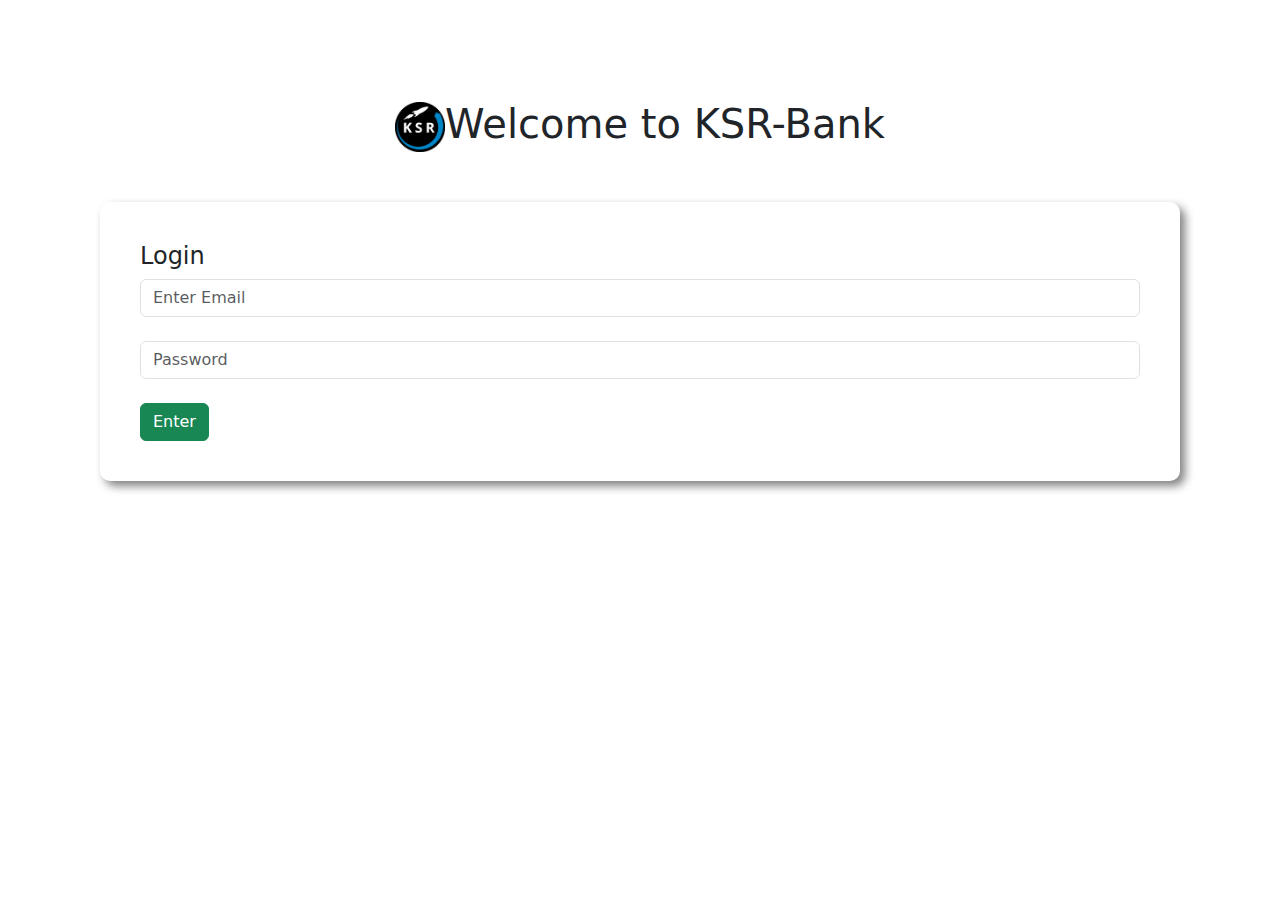
<file: KSR-Bank/index.html>
<!DOCTYPE html>
<html lang="en">
<head>
    <meta charset="UTF-8">
    <meta http-equiv="X-UA-Compatible" content="IE=edge">
    <meta name="viewport" content="width=device-width, initial-scale=1.0">
    <title>KSR-Bank</title>
    <link href="https://cdn.jsdelivr.net/npm/bootstrap@5.3.3/dist/css/bootstrap.min.css" rel="stylesheet" integrity="sha384-QWTKZyjpPEjISv5WaRU9OFeRpok6YctnYmDr5pNlyT2bRjXh0JMhjY6hW+ALEwIH" crossorigin="anonymous">
  <link rel="stylesheet" href="style.css">
  
</head>
<body>
    
    <div id="login-area">
        
        <h1 class="text-center"> <img class="logo" src="images/ksrlogo.png" alt="">Welcome to KSR-Bank</h1>
        <div class="submit-area">
           <h4>Login</h4> 
         <input type="text" class="form-control" placeholder="Enter Email"> <br>
         <input type="password" name="" id="" class="form-control" placeholder="Password"> <br>
         <button id="login-btton" class="btn btn-success">Enter</button>
            
        </div>

    </div>

<div id="transaction-area">
   <div class="row">
    <div class="col-md-4 ">
       <div class="deposit design">
        <h5>Deposit</h5>
        <h2 >$ <span id="current-deposit">00</span> </h2>
       </div> 
    </div>
    <div class="col-md-4 ">
        <div class="withdraw design">
            <h5>Withdraw</h5>
            <h2>$ <span id="withdraw-balance">00</span> </h2>
        </div>
        </div>
        
    <div class="col-md-4 ">
        <div class="balance design">
            <h5>Balance</h5>
            <h2>$ <span id="current-balance">1000</span> </h2>
        </div>
        
    </div>
   </div>
<div class="row">
    <div class="col-md-6">
       <div class="submit-area">
        <h4>Deposit</h4>
        <input id="deposit-amount" type="text" class="form-control" placeholder="$ amout you want to deposit"> <br>
        <button id="deposit-btn" class="btn btn-success">Deposit</button></div>
       </div>
    <div class="col-md-6">
       <div class="submit-area">
        <h4>Withdraw</h4>
        <input id="withdraw-amount" type="text" class="form-control" placeholder="$ amout you want to withdraw"> <br>
        <button id="withdraw-btn" class="btn btn-success">Withdraw</button></div>
       </div>
</div>

</div>
 
<script src="javascript.js"></script>
<script src="https://cdn.jsdelivr.net/npm/bootstrap@5.3.3/dist/js/bootstrap.bundle.min.js" integrity="sha384-YvpcrYf0tY3lHB60NNkmXc5s9fDVZLESaAA55NDzOxhy9GkcIdslK1eN7N6jIeHz" crossorigin="anonymous"></script>  
</body>
</html>
</file>
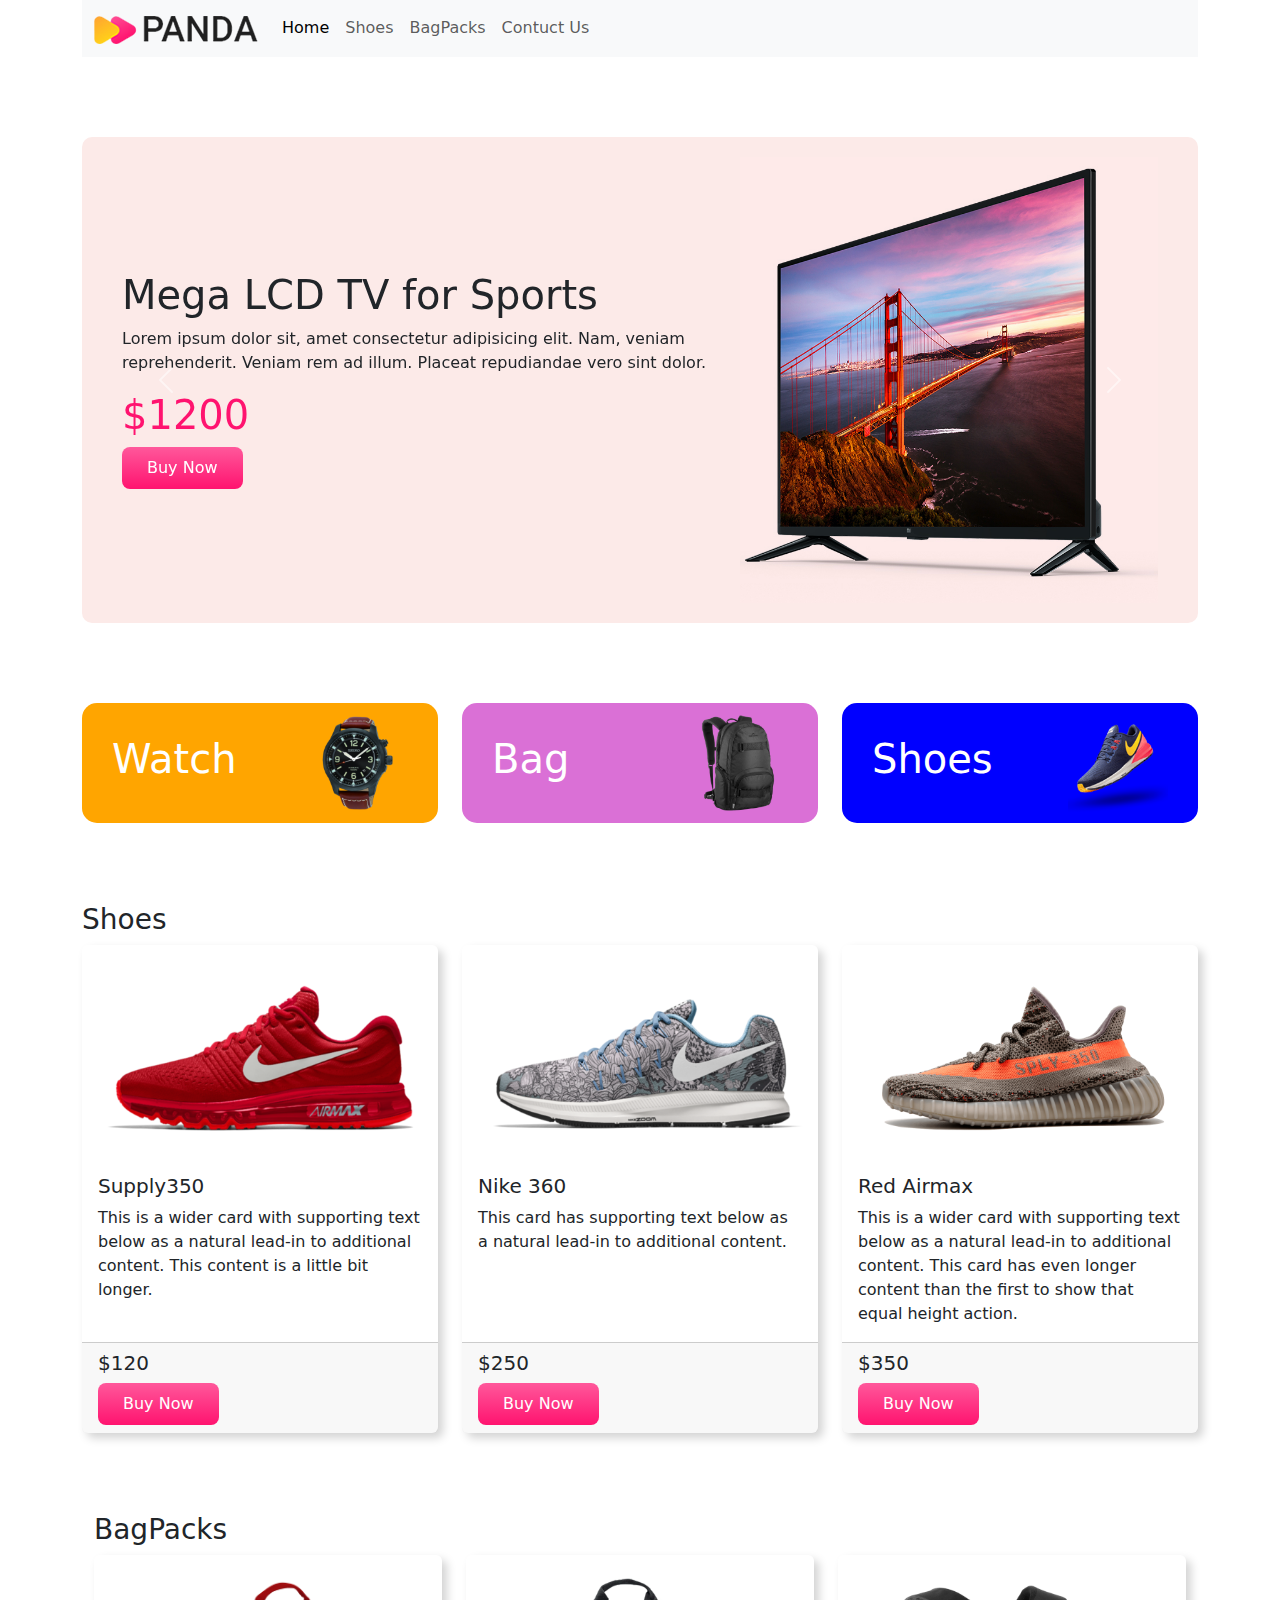
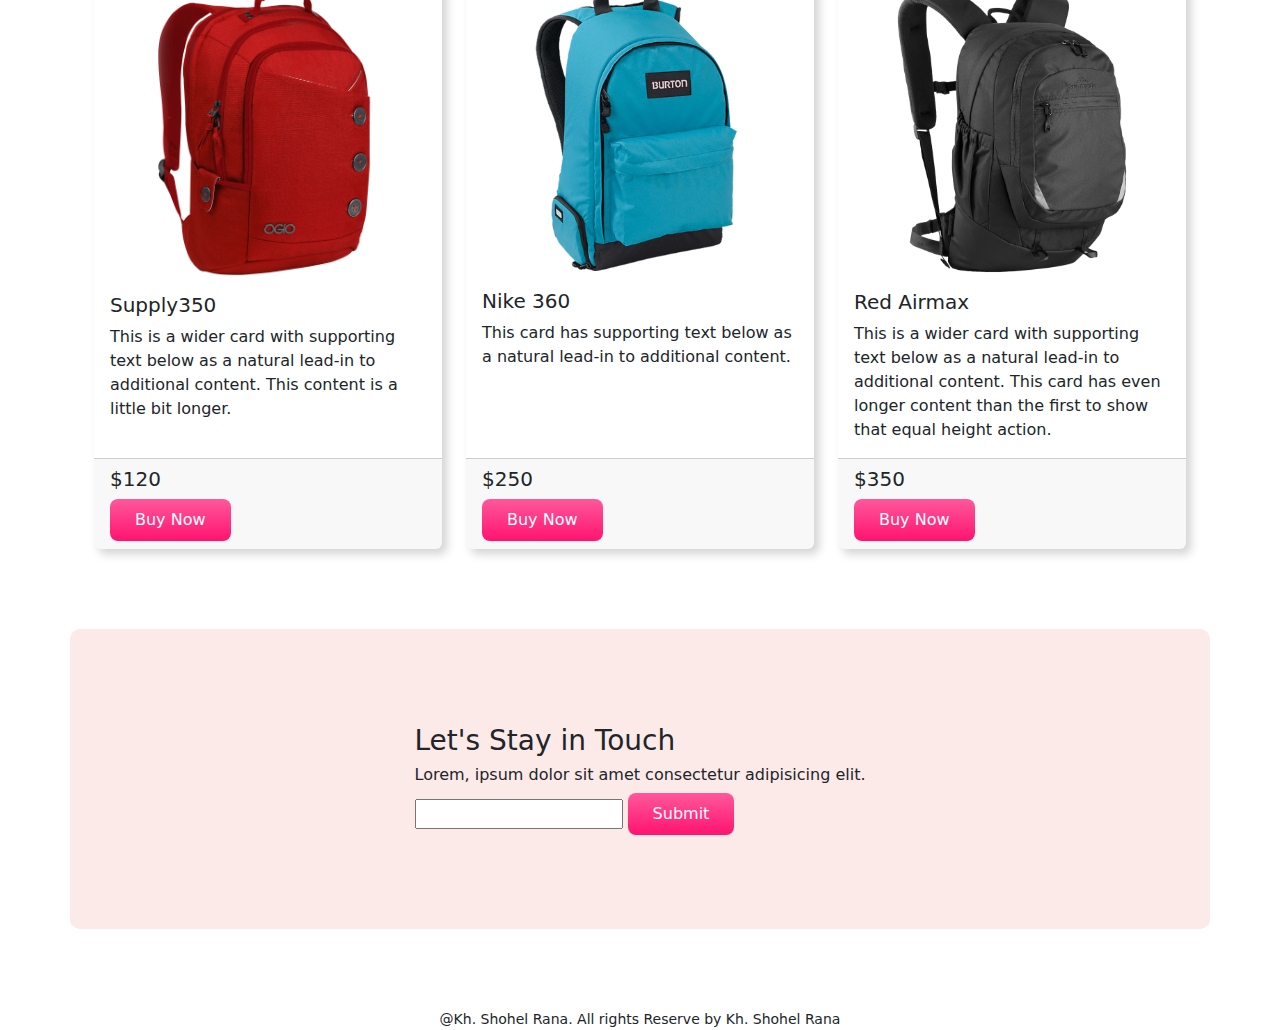
<file: panda-commerce/index.html>
<!DOCTYPE html>
<html lang="en">
<head>
    <meta charset="UTF-8">
    <meta http-equiv="X-UA-Compatible" content="IE=edge">
    <meta name="viewport" content="width=device-width, initial-scale=1.0">
    <title>Panda Commerce</title>
    <link href="https://cdn.jsdelivr.net/npm/bootstrap@5.3.3/dist/css/bootstrap.min.css" rel="stylesheet" integrity="sha384-QWTKZyjpPEjISv5WaRU9OFeRpok6YctnYmDr5pNlyT2bRjXh0JMhjY6hW+ALEwIH" crossorigin="anonymous">
    <link rel="stylesheet" href="style.css">
</head>

<body>
 <div class="container">
    <nav class="navbar navbar-expand-lg bg-body-tertiary">
        <div class="container-fluid">
          <a class="navbar-brand" href="#">
            <img src="logo.png" alt="">
          </a>
          <button class="navbar-toggler" type="button" data-bs-toggle="collapse" data-bs-target="#navbarNav" aria-controls="navbarNav" aria-expanded="false" aria-label="Toggle navigation">
            <span class="navbar-toggler-icon"></span>
          </button>
          <div class="collapse navbar-collapse" id="navbarNav">
            <ul class="navbar-nav">
              <li class="nav-item">
                <a class="nav-link active" aria-current="page" href="#">Home</a>
              </li>
              <li class="nav-item">
                <a class="nav-link" href="#shoes">Shoes</a>
              </li>
              <li class="nav-item">
                <a class="nav-link" href="#Backpack">BagPacks </a>
              </li>
              <li class="nav-item">
                <a class="nav-link " href="#subscribe">Contuct Us</a>
              </li>
            </ul>
          </div>
        </div>
      </nav>
 </div>  
    
 <div class="container">
    <div id="carouselExample" class="carousel slide orange-bg ">
        <div class="carousel-inner">
          <div class="carousel-item active">
            <div class="row align-items-center">
                <div class="col-md-7">
                 <h1>Mega LCD TV for Sports</h1>
                 <p>Lorem ipsum dolor sit, amet consectetur adipisicing elit. Nam, veniam reprehenderit. Veniam rem ad illum. Placeat repudiandae vero sint dolor.</p>
               <h1 class="price">$1200</h1>
               <button class="buy-now-button">Buy Now</button>
                </div>
                <div class="col-md-5">  <img src="banner-images/tv.png" class="d-block w-100" alt="..."></div>
            </div>
          
          </div>
          <div class="carousel-item">
            <div class="row align-items-center">
                <div class="col-md-7">
                    <h1>Cool dude Headphone</h1>
                    <p>Lorem ipsum dolor sit, amet consectetur adipisicing elit. Nam, veniam reprehenderit. Veniam rem ad illum. Placeat repudiandae vero sint dolor.</p>
                  <h1 class="price">$120</h1>
                  <button class="buy-now-button">Buy Now</button>
                </div>
                <div class="col-md-5">  <img src="banner-images/headphone.png" class="d-block w-100" alt="..."></div>
            </div>
          
          </div>
          <div class="carousel-item">
            <div class="row align-items-center">
                <div class="col-md-7">
                    <h1>X-box for your room</h1>
                    <p>Lorem ipsum dolor sit, amet consectetur adipisicing elit. Nam, veniam reprehenderit. Veniam rem ad illum. Placeat repudiandae vero sint dolor.</p>
                  <h1 class="price">$200</h1>
                  <button class="buy-now-button">Buy Now</button>
                </div>
                <div class="col-md-5"><img src="banner-images/xbox.png" class="d-block w-100" alt="..."></div>
            </div>
            
          </div>
        </div>
        <button class="carousel-control-prev" type="button" data-bs-target="#carouselExample" data-bs-slide="prev">
          <span class="carousel-control-prev-icon" aria-hidden="true"></span>
          <span class="visually-hidden">Previous</span>
        </button>
        <button class="carousel-control-next" type="button" data-bs-target="#carouselExample" data-bs-slide="next">
          <span class="carousel-control-next-icon" aria-hidden="true"></span>
          <span class="visually-hidden">Next</span>
        </button>
      </div>
 </div>

 <div class="container categories">
    <div class="row">
        <div class="col-md-4 ">
            <div class=" d-flex justify-content-between align-items-center cat1">
                <h1>Watch</h1>
                <img src="categories/watch.png" alt="">
    
            </div>
           
        </div>
        <div class="col-md-4">
            <div class="d-flex justify-content-between align-items-center cat2"> <h1>Bag</h1>
                <img src="categories/bag.png" alt="">
            </div>
           
        </div>
        <div class="col-md-4  ">
            <div class=" d-flex justify-content-between align-items-center cat3 "><h1>Shoes</h1>
                <img src="categories/shoes.png" alt=""></div> 
        </div>
    </div>
 </div>

<div class="container shoes" id="shoes">
<h3>Shoes</h3>
<div class="row row-cols-1 row-cols-md-3 g-4">
    <div class="col">
      <div class="card h-100">
        <img src="shoes/shoe-3.png" class="card-img-top" alt="...">
        <div class="card-body">
          <h5 class="card-title">Supply350</h5>
          <p class="card-text">This is a wider card with supporting text below as a natural lead-in to additional content. This content is a little bit longer.</p>
        </div>
        <div class="card-footer">
       <h5>$120</h5>
       <button class="buy-now-button">Buy Now</button>
        </div>
      </div>
    </div>
    <div class="col">
      <div class="card h-100">
        <img src="shoes/shoe-2.png" class="card-img-top" alt="...">
        <div class="card-body">
          <h5 class="card-title">Nike 360</h5>
          <p class="card-text">This card has supporting text below as a natural lead-in to additional content.</p>
        </div>
        <div class="card-footer">
        <h5>$250</h5>
        <button class="buy-now-button">Buy Now</button>
        </div>
      </div>
    </div>
    <div class="col">
      <div class="card h-100">
        <img src="shoes/shoe-1.png" class="card-img-top" alt="...">
        <div class="card-body">
          <h5 class="card-title">Red Airmax</h5>
          <p class="card-text">This is a wider card with supporting text below as a natural lead-in to additional content. This card has even longer content than the first to show that equal height action.</p>
        </div>
        <div class="card-footer">
          <h5>$350</h5>
          <button class="buy-now-button">Buy Now</button>
        </div>
      </div>
    </div>
  </div>

</div>

<div class="container" id="Backpack">
    <div class="container shoes" id="shoes">
        <h3>BagPacks</h3>
        <div class="row row-cols-1 row-cols-md-3 g-4">
            <div class="col">
              <div class="card h-100">
                <img src="bags/bag-1.png" class="card-img-top" alt="...">
                <div class="card-body">
                  <h5 class="card-title">Supply350</h5>
                  <p class="card-text">This is a wider card with supporting text below as a natural lead-in to additional content. This content is a little bit longer.</p>
                </div>
                <div class="card-footer">
               <h5>$120</h5>
               <button class="buy-now-button">Buy Now</button>
                </div>
              </div>
            </div>
            <div class="col">
              <div class="card h-100">
                <img src="bags/bag-2.png" class="card-img-top" alt="...">
                <div class="card-body">
                  <h5 class="card-title">Nike 360</h5>
                  <p class="card-text">This card has supporting text below as a natural lead-in to additional content.</p>
                </div>
                <div class="card-footer">
                <h5>$250</h5>
                <button class="buy-now-button">Buy Now</button>
                </div>
              </div>
            </div>
            <div class="col">
              <div class="card h-100">
                <img src="bags/bag-3.png" class="card-img-top" alt="...">
                <div class="card-body">
                  <h5 class="card-title">Red Airmax</h5>
                  <p class="card-text">This is a wider card with supporting text below as a natural lead-in to additional content. This card has even longer content than the first to show that equal height action.</p>
                </div>
                <div class="card-footer">
                  <h5>$350</h5>
                  <button class="buy-now-button">Buy Now</button>
                </div>
              </div>
            </div>
          </div>
        
        </div>
</div>

<div class="container orange-bg subscribes d-flex justify-content-center align-items-center" id="subscribe">
<div>
    <h3>Let's Stay in Touch</h3>
<h6>Lorem, ipsum dolor sit amet consectetur adipisicing elit.</h6>
<input type="text">
<button class="buy-now-button">Submit</button>
</div>

</div>

<footer class="d-flex justify-content-center align-items-center">
    <small>@Kh. Shohel Rana. All rights Reserve by Kh. Shohel Rana</small>
</footer>

<script src="https://cdn.jsdelivr.net/npm/bootstrap@5.3.3/dist/js/bootstrap.bundle.min.js" integrity="sha384-YvpcrYf0tY3lHB60NNkmXc5s9fDVZLESaAA55NDzOxhy9GkcIdslK1eN7N6jIeHz" crossorigin="anonymous"></script>
</body>
</html>
</file>
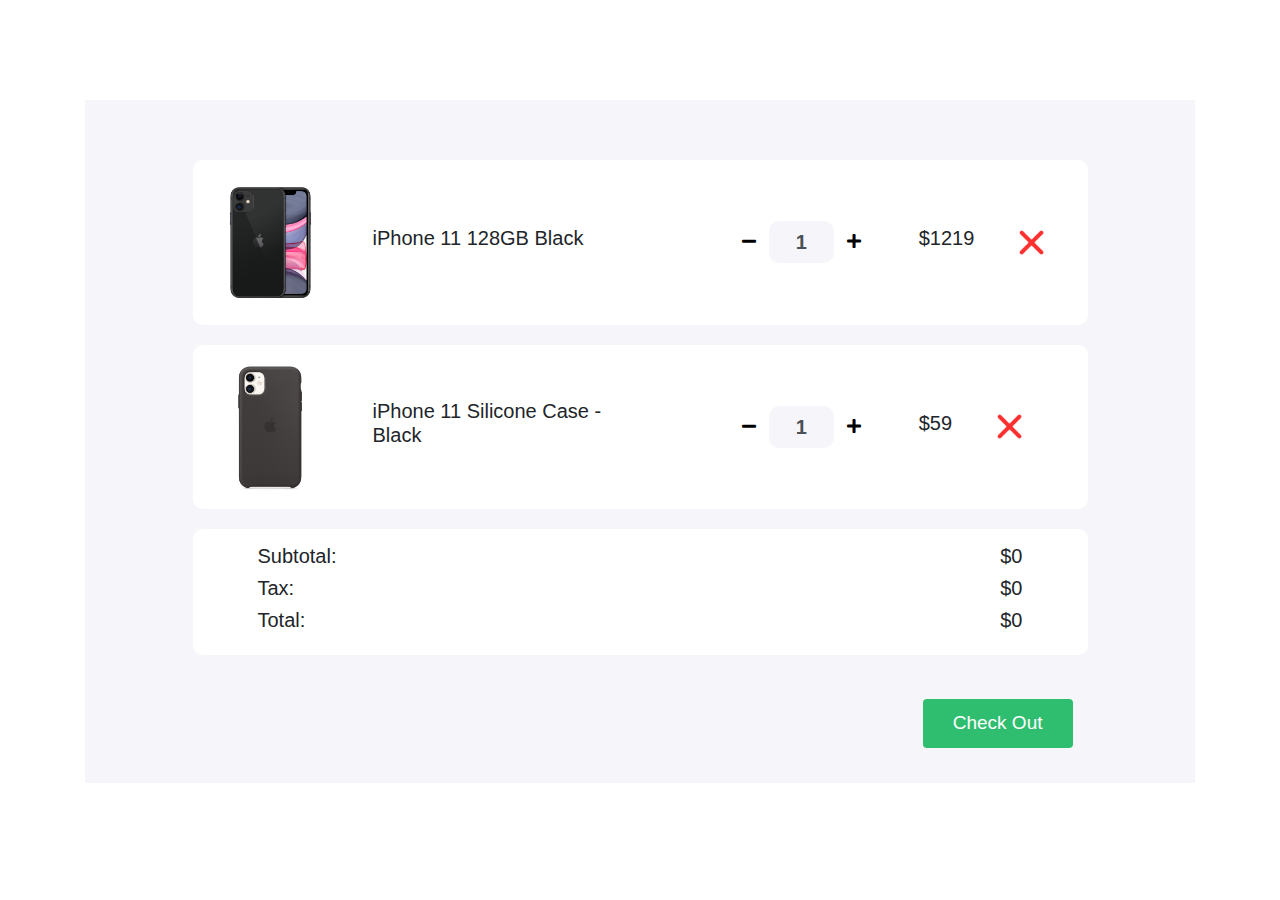
<file: shopping-cart/index.html>
<!DOCTYPE html>
<html>

<head>
   <title>Shopping Cart</title>
   <meta charset="utf-8">
   <meta name="viewport" content="width=device-width, initial-scale=1">
   <link rel="stylesheet" href="https://maxcdn.bootstrapcdn.com/bootstrap/4.0.0/css/bootstrap.min.css">
   <link href="https://cdnjs.cloudflare.com/ajax/libs/font-awesome/5.11.2/css/all.css" rel="stylesheet" />
   <link href="style.css" rel="stylesheet">
</head>

<body>

   <section>
      <div class="container">
         <div class="cart">
            <div class="col-md-12 col-lg-10 mx-auto">
               <div class="cart-item">
                  <div class="row">
                     <div class="col-md-7 center-item">
                        <img src="images/product-1.png" alt="">
                        <h5>iPhone 11 128GB Black</h5>
                     </div>

                     <div class="col-md-5 center-item">
                        <div class="input-group number-spinner">
                           <button onclick="increasedecreaseFunction('phn',false)"  class="btn btn-default"><i class="fas fa-minus"></i></button>
                           <input id="phn-count" type="text" class="form-control text-center" value="1">
                           <button onclick="increasedecreaseFunction('phn',true)"  class="btn btn-default"><i class="fas fa-plus"></i></button>
                        </div>
                        <h5 id="phn-total">$1219</h5>
                        <img src="images/remove.png" alt="" class="remove-item">
                     </div>
                  </div>
               </div>

               <div class="cart-item">
                  <div class="row">
                     <div class="col-md-7 center-item mx-auto">
                        <img src="images/product-2.png" alt="">
                        <h5>iPhone 11 Silicone Case - Black</h5>
                     </div>
                     <div class="col-md-5 center-item">
                        <div class="input-group number-spinner">
                           <button onclick="increasedecreaseFunction('case',false) " class="btn btn-default"><i class="fas fa-minus"></i></button>
                           <input id="case-count" type="text" class="form-control text-center" value="1">
                           <button onclick="increasedecreaseFunction('case',true)"  class="btn btn-default"><i class="fas fa-plus"></i></button>

                        </div>
                        <h5 id="case-total">$59</h5>
                        <img src="images/remove.png" alt="" class="remove-item">
                     </div>
                  </div>
               </div>

               <div class="cart-item">
                  <div class="row">

                     <div class="col-md-8">
                        <h5>Subtotal: </h5>
                        <h5>Tax:</h5>
                        <h5>Total:</h5>
                     </div>

                     <div class="col-md-4 status">
                        <h5 id="totalPrice">$0</h5>
                        <h5 id="tax-amount">$0</h5>
                        <h5 id="TotalBill">$0</h5>
                     </div>
                  </div>
               </div>
               <div class="col-md-12 pt-4 pb-4">
                  <button id="checkOutBtn" type="button" class="btn btn-success check-out">Check Out</button>
               </div>
            </div>
         </div>
      </div>
   </section>


   <script src="myScript.js"></script>
</body>

</html>
</file>
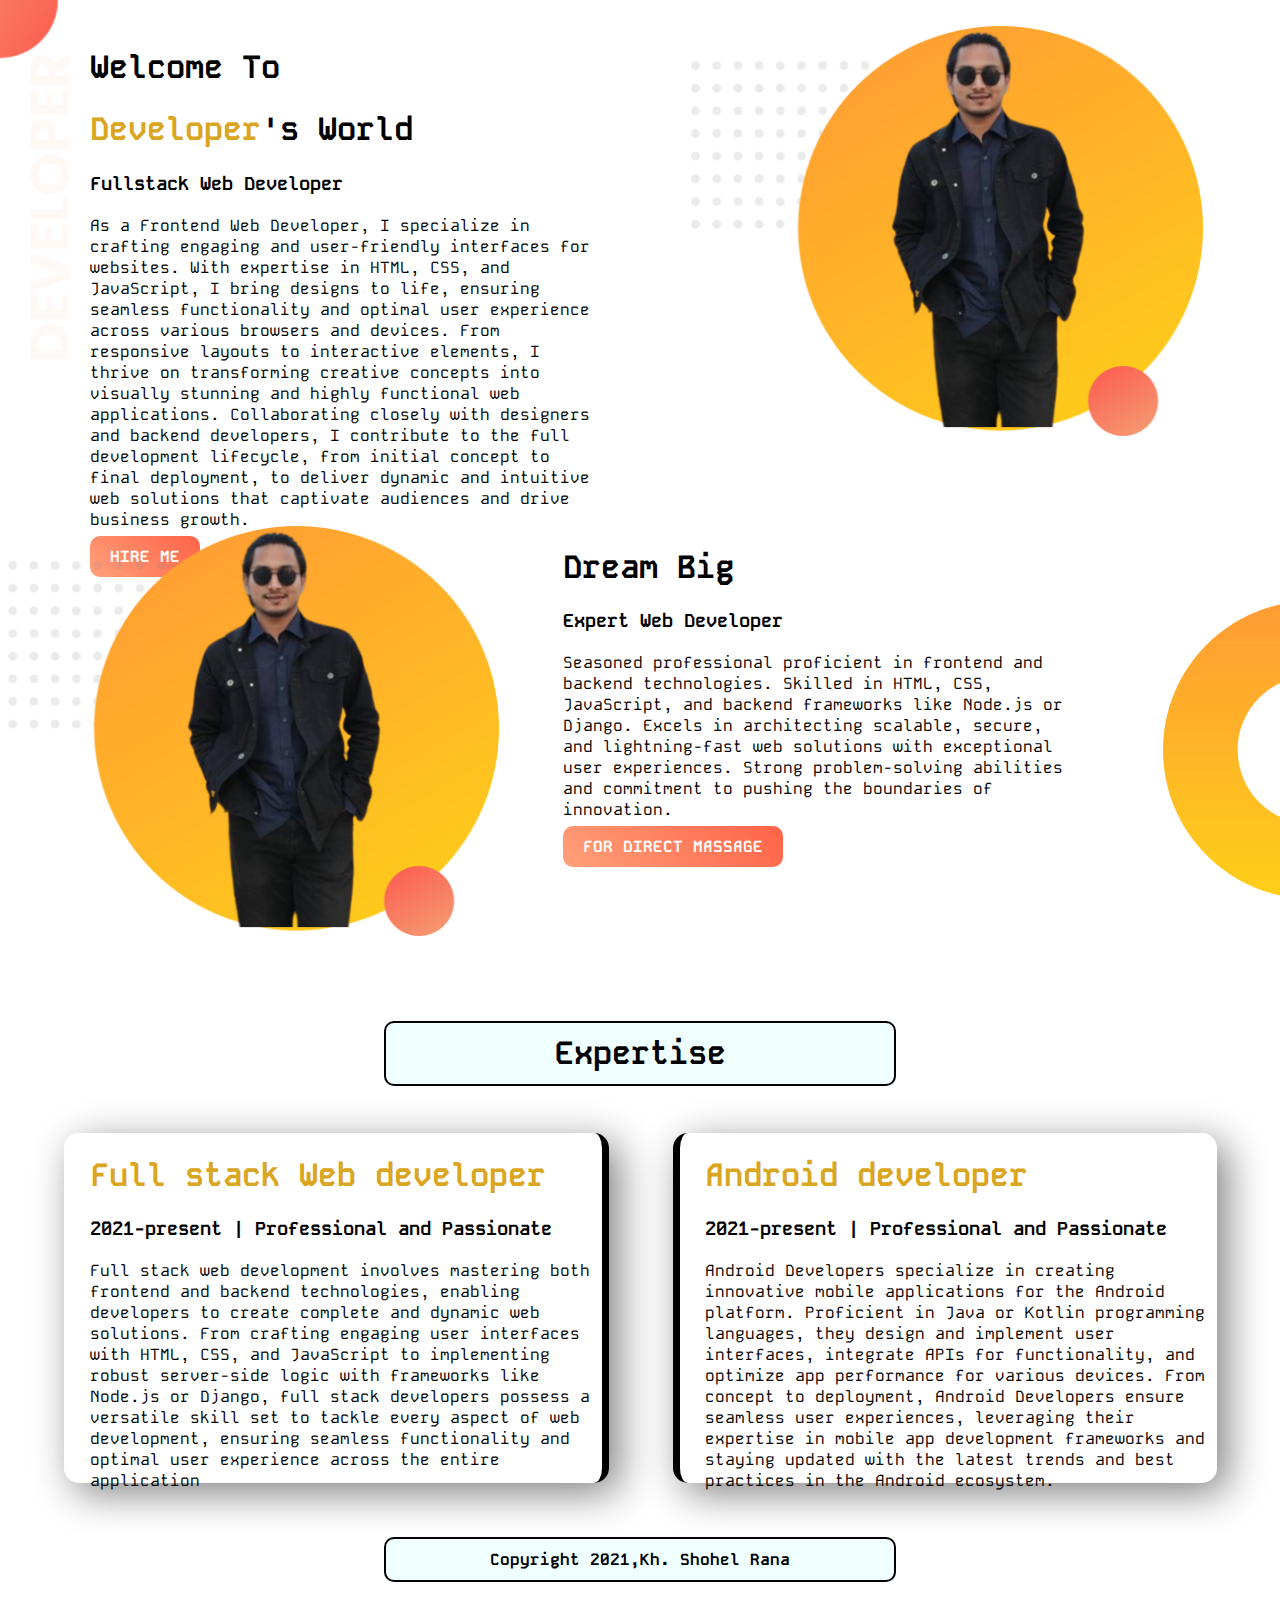
<file: Web-portfolio/index.html>
<!DOCTYPE html>
<html lang="en">
<head>
    <meta charset="UTF-8">
    <meta http-equiv="X-UA-Compatible" content="IE=edge">
    <meta name="viewport" content="width=device-width, initial-scale=1.0">
    <title>Kh. Shohel Rana</title>
    <link rel="preconnect" href="https://fonts.googleapis.com">
<link rel="preconnect" href="https://fonts.gstatic.com" crossorigin>
<link href="https://fonts.googleapis.com/css2?family=Kode+Mono:wght@400..700&family=Poppins:ital,wght@0,100;0,200;0,300;0,400;0,500;0,600;0,700;0,800;0,900;1,100;1,200;1,300;1,400;1,500;1,600;1,700;1,800;1,900&display=swap" rel="stylesheet">
    <link rel="stylesheet" href="style.css">
</head>
<body>
    <section class="top-banner">
        <div class="half-width"><h1>Welcome To</h1>
            <h1> <span class="first">Developer</span>'s World</h1>
            <h3>Fullstack Web Developer</h3>
            <p class="developer-description">As a Frontend Web Developer, I specialize in crafting engaging and user-friendly interfaces for websites. With expertise in HTML, CSS, and JavaScript, I bring designs to life, ensuring seamless functionality and optimal user experience across various browsers and devices. From responsive layouts to interactive elements, I thrive on transforming creative concepts into visually stunning and highly functional web applications. Collaborating closely with designers and backend developers, I contribute to the full development lifecycle, from initial concept to final deployment, to deliver dynamic and intuitive web solutions that captivate audiences and drive business growth.</p>
            <a class="link-button" target="_blank" href="https://www.linkedin.com/in/kh-shohel-rana-484a3a2a8/">HIRE ME</a> 
        </div>
             
            <div class="half-width">
               <img src="images/image 11.png" alt=""> 
            </div>
    </section>
    <section class="dreame-area">

        <div class="half-width second-img">
            <img src="images/image 11.png" alt=""> 
         </div>

        <div class="half-width forth-half">
  <h1>Dream Big</h1>
  <h3>Expert Web Developer</h3>
  <p>Seasoned professional proficient in frontend and backend technologies. Skilled in HTML, CSS, JavaScript, and backend frameworks like Node.js or Django. Excels in architecting scalable, secure, and lightning-fast web solutions with exceptional user experiences. Strong problem-solving abilities and commitment to pushing the boundaries of innovation.</p>
  <a class="link-button" target="_blank" href="https://www.linkedin.com/in/kh-shohel-rana-484a3a2a8/">FOR DIRECT MASSAGE</a> 
       

        </div>
    </section>

    <section class="experinece-area">
    <h1 class="expertice">Expertise</h1>

   <div class="half-width single-exp">
   <h1 class="first">Full stack Web developer</h1>
   <h3 >2021-present | Professional and Passionate</h3>
   <p>Full stack web development involves mastering both frontend and backend technologies, enabling developers to create complete and dynamic web solutions. From crafting engaging user interfaces with HTML, CSS, and JavaScript to implementing robust server-side logic with frameworks like Node.js or Django, full stack developers possess a versatile skill set to tackle every aspect of web development, ensuring seamless functionality and optimal user experience across the entire application</p>
   </div>

   <div class="half-width single-exp2">
    <h1  class="first">Android developer</h1>
   <h3  >2021-present | Professional and Passionate</h3>
<p>Android Developers specialize in creating innovative mobile applications for the Android platform. Proficient in Java or Kotlin programming languages, they design and implement user interfaces, integrate APIs for functionality, and optimize app performance for various devices. From concept to deployment, Android Developers ensure seamless user experiences, leveraging their expertise in mobile app development frameworks and staying updated with the latest trends and best practices in the Android ecosystem.</p>
   </div>

    </section>

    <footer><p class="expertice">Copyright 2021,Kh. Shohel Rana</p></footer>

</body>
</html>
</file>
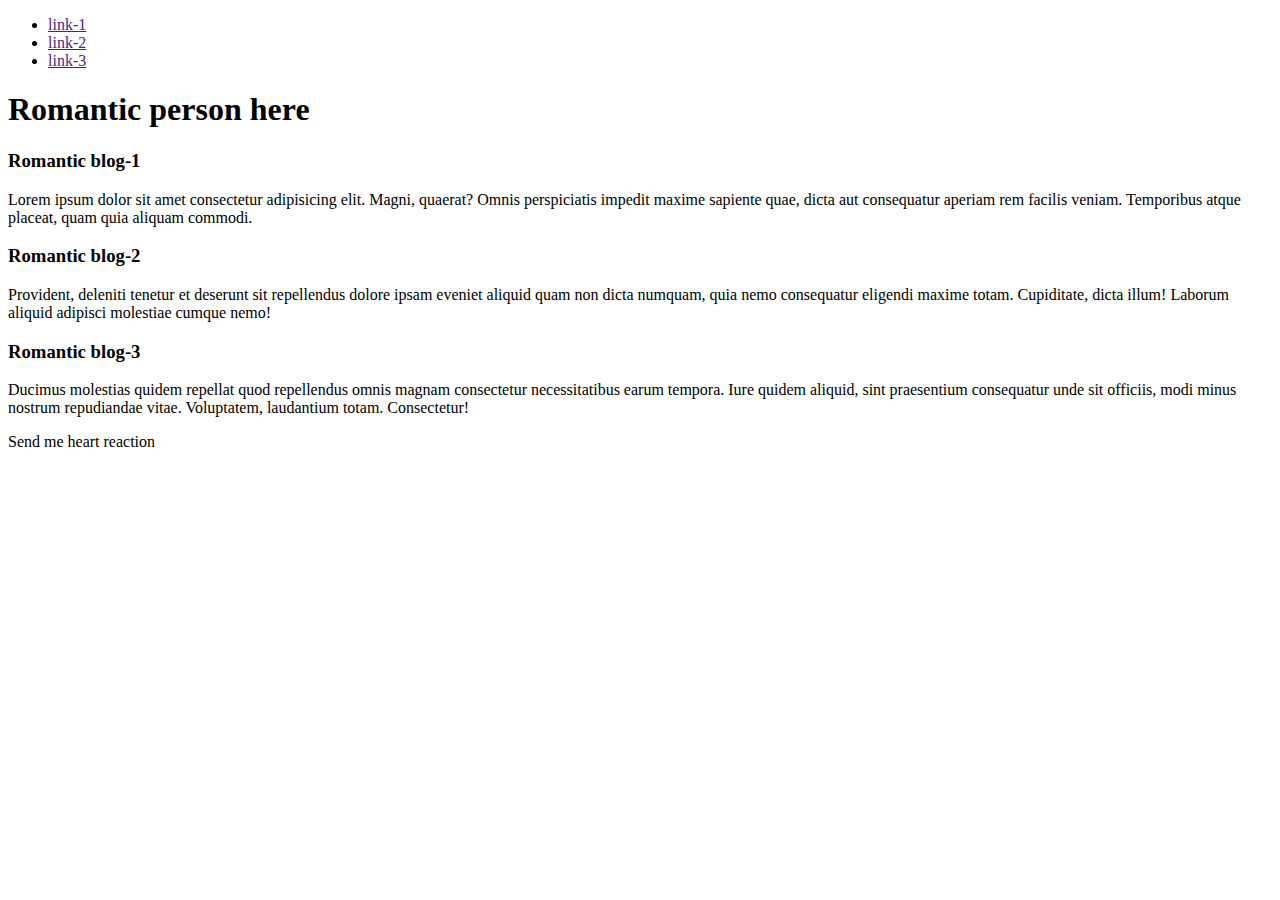
<file: HtmlFive/semantic.html>
<!DOCTYPE html>
<html lang="en">
<head>
    <meta charset="UTF-8">
    <meta http-equiv="X-UA-Compatible" content="IE=edge">
    <meta name="viewport" content="width=device-width, initial-scale=1.0">
    <title>Document</title>
</head>
<body>
    <header>
        <ul>
            <li><a href="">link-1</a></li>
            <li><a href="">link-2</a></li>
            <li><a href="">link-3</a></li>
        </ul>
        <h1>Romantic person here</h1>
    </header>
    <section>
        <div class="blog">
            <h3>Romantic blog-1</h3>
            <p>Lorem ipsum dolor sit amet consectetur adipisicing elit. Magni, quaerat? Omnis perspiciatis impedit maxime sapiente quae, dicta aut consequatur aperiam rem facilis veniam. Temporibus atque placeat, quam quia aliquam commodi.</p>
        </div>
        <div class="blog">
            <h3>Romantic blog-2</h3>
            <p>Provident, deleniti tenetur et deserunt sit repellendus dolore ipsam eveniet aliquid quam non dicta numquam, quia nemo consequatur eligendi maxime totam. Cupiditate, dicta illum! Laborum aliquid adipisci molestiae cumque nemo!</p>
        </div>
        <div class="blog">
            <h3>Romantic blog-3</h3>
            <p>Ducimus molestias quidem repellat quod repellendus omnis magnam consectetur necessitatibus earum tempora. Iure quidem aliquid, sint praesentium consequatur unde sit officiis, modi minus nostrum repudiandae vitae. Voluptatem, laudantium totam. Consectetur!</p>
        </div>
    </section>
    <footer>
        <p>Send me heart reaction</p>
    </footer>
</body>
</html>
</file>
<file: KSR-Bank/style.css>
body{
    padding: 100px;
}
.logo{
    width: 50px;
   
}

.submit-area{
    margin-top: 50px;
 
    padding: 40px;
    border-radius: 10px;
    box-shadow: 5px 5px 10px gray;
}
#transaction-area{
    display: none;
}

.deposit{
    background-color: slateblue; /* #192a56 */
}
.withdraw{
    background-color: lightsalmon; /* #6d4d38 */
}
.balance{
    background-color: orange;  /* #6f90b1 */
}
.design{
    margin: 0 20px;
    color: white;
    padding: 20px;
   border-radius:15px ;
}
</file>
<file: panda-commerce/style.css>
.container{
    margin-bottom:80px ;
}
.orange-bg{
    background-color: #fceae8;
    border-radius: 10px;
    
    }
.carousel-item{
    padding: 20px 40px;
}
.price{
    color: #FF136F;
}
.buy-now-button{
    background-image: linear-gradient(to bottom, #FF589B 0%, #FF136F 100%);
    color: #fff;
    border: none;
    border-radius: 8px;
padding: 9px 25px;
cursor: pointer;
}
.cat1{
    background-color: orange;
   
}
.cat2{
    background-color:orchid ;
}
.cat3{
    background-color: blue;
}
.cat1, .cat2, .cat3{
    padding: 10px 30px;
    border-radius: 15px;
}
.categories h1{
 color: white;   
}
.categories img{
    width: 100px;
}
.card{
    border: none;
    box-shadow: 5px 5px 10px lightgray;
}
.subscribes{

    height: 300px;

}
</file>
<file: shopping-cart/style.css>
body{
	background: #fff;
}
.cart{
	margin: 100px 0;
	background-color: #F6F5FA;;
	padding: 60px 0;
}
.total-price{
	padding-bottom: 15px;
}
.cart-item{
	background-color: #fff;
	border-radius: 10px;
	padding: 15px 20px;
	margin-bottom: 20px;
}
.center-item{
    display: flex;
    align-items: center;
    justify-content: flex-start;
}
.cart-item img{
	width: 115px;
}
.cart-item h5{
    padding: 0 45px;
}
.cart-item .remove-item{
	width: 25px!important;
}
.btn-default{
	background-color: #fff;
}
.cart-item .form-control{
	background-color: #F6F5FA;
	border: none;
    width: 65px;
    border-radius: 10px!important;
    font-weight: 700;
    font-size: 20px;
}
.input-group{
	width: unset;
}
.status{
	text-align: right;
}
.check-out{
    float: right;
    padding: 10px 30px;
	font-size: 19px;
	background-color: #2FBE70;
	border: none;
}
</file>
<file: Web-portfolio/style.css>
h1{
    font: size 100px; 
    
    }
 

body {
  font-family: "Kode Mono", monospace;
  font-optical-sizing: auto;
  font-weight: weight;
  font-style: normal;
  margin: 0%;
}
.first{

    color: goldenrod;
}
.half-width{
    width: 40%;
    float: left;
    margin-left: 5%;
   margin-top: 2%;
    padding-left: 2%;
    
    
}
.half-width img{
    width: 100%;
    
}

section{
    height: 500px ;
    background-image: url("images/top-banner.png");
    background-repeat: no-repeat;
}
.link-button{

    text-decoration: none;
    background-image: linear-gradient( 45deg, lightSalmon, tomato);
    padding: 10px 20px;
    border-radius: 10px;
    color: white;
    font-weight: 700;

}
.forth-half{
    margin-left: -5%
}
.dreame-area{
   background-image: url(images/dream-bg.png);
   background-position: right;
}
.second-img{
    margin-left: -50%
}
.experinece-area{
    background-image: none;
}
.expertice{
    text-align: center;
    background-color: azure;
    border: 2px solid;
    border-radius: 10px;
    padding: 10px 20px;
    border-radius: 10px;
    font-weight: 700;
    margin-left: 30%;
    margin-right: 30%;

}

.single-exp{
    box-shadow: 10px 10px 40px gray;
    border-radius: 15px;
    height: 70%;
   border-right: 7px solid;
}
.single-exp2{
    box-shadow: 10px 10px 40px gray;
    border-radius: 15px;
    height: 70%;
    border-left: 7px solid;
}
</file>
